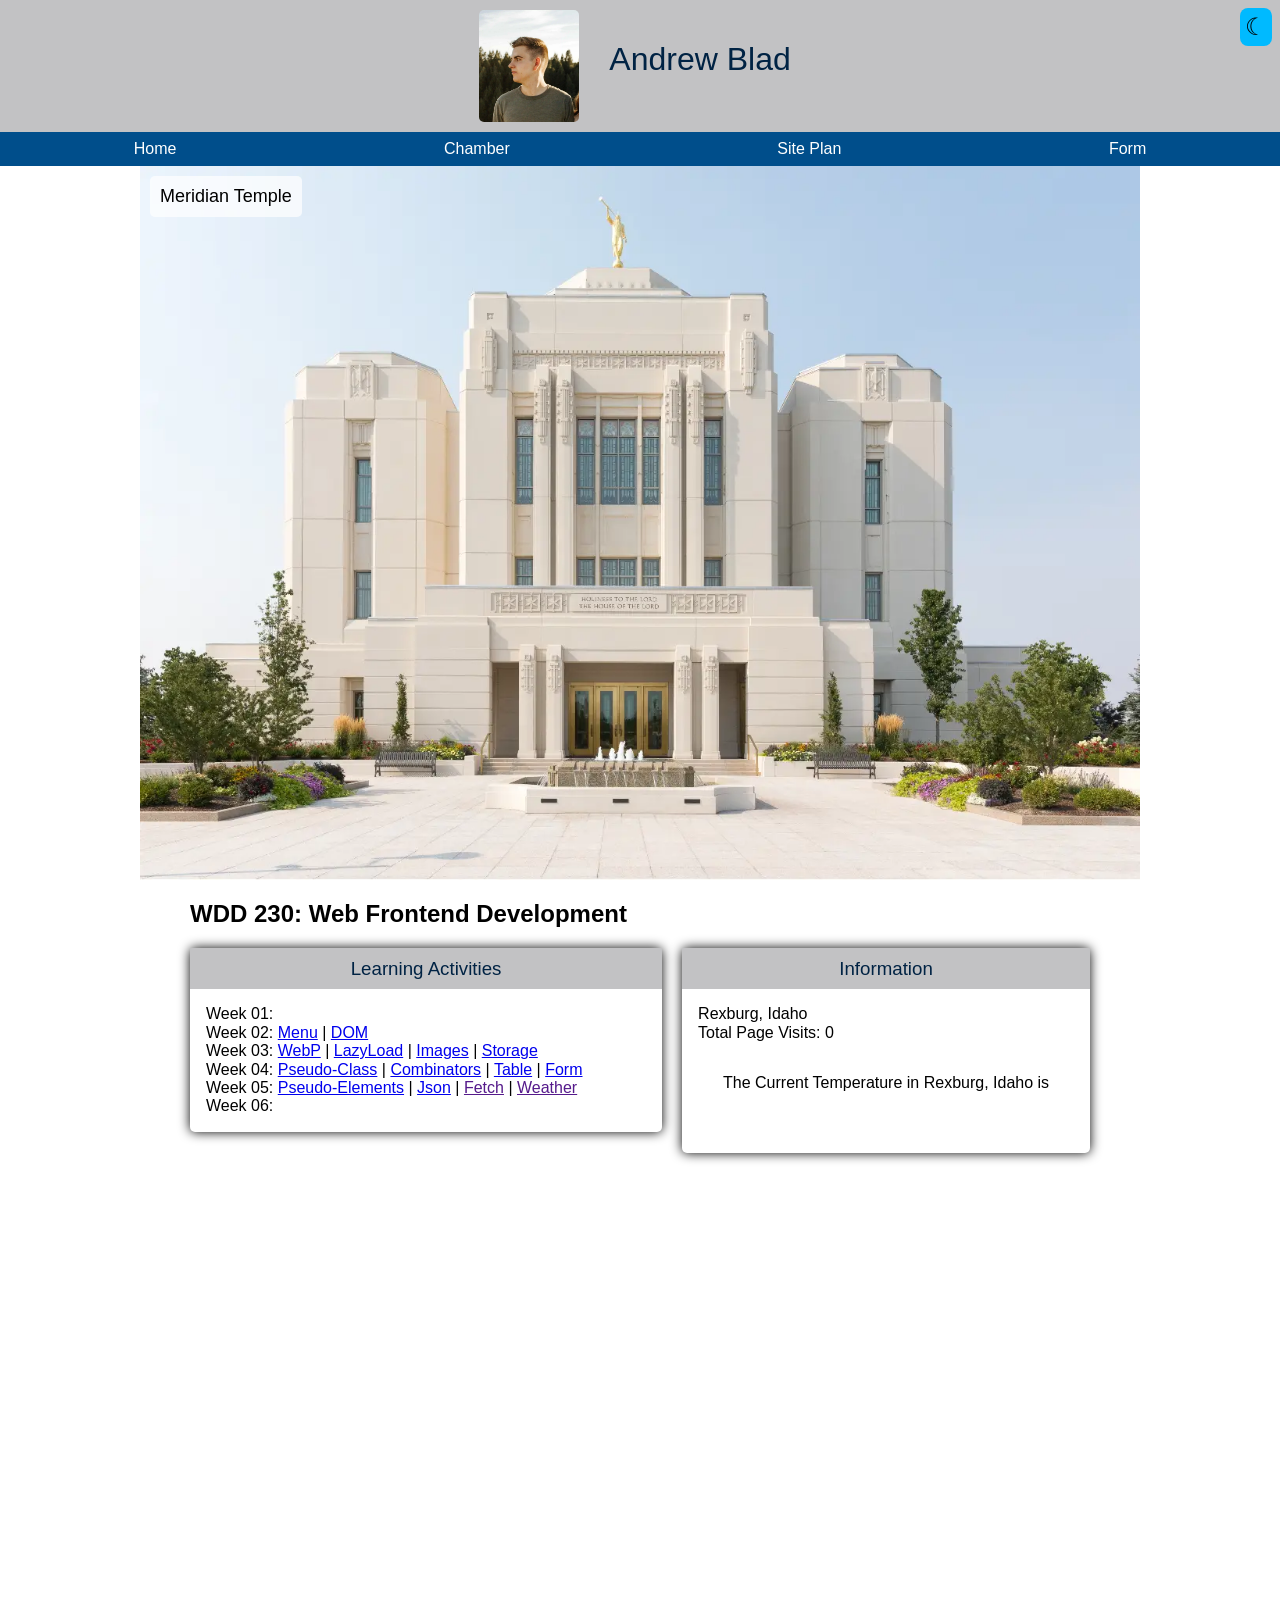
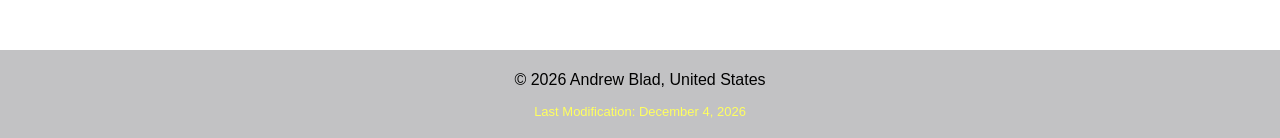
<file: index.html>
<!DOCTYPE html>
<html lang="en">
<head>
    <meta charset="UTF-8">
    <meta name="viewport" content="width=device-width, initial-scale=1.0">
    <meta
        name="description"
        content="WDD 230 - Web Frontend Development course assignment portal
        by Andrew Blad.">
    <meta property="og:title" content="Andrew Blad Course Home Page">
    <meta property="og:type" content="website">
    <meta property="og:image" content="https://upload.wikimedia.org/wikipedia/commons/5/5d/Boise%2C_Idaho_2021.jpg">
    <meta property="og:url" content="https://andrewdblad.github.io/wdd230/">
    <title>Andrew Blad - WDD 230 - Web Frontend Development</title>
    <link rel="stylesheet" href="styles/base.css">
    <link rel="stylesheet" href="styles/larger.css">
    <link rel="icon" href="images/favicon.ico">
    <link rel="stylesheet" href="styles/normalize.css">
</head>
<body>
    <header>
        <div id="mode">☾</div>
        <img src="images/Andrew.webp" alt="Picture of me"> 
        <h1>Andrew Blad</h1> 
    </header>
    <nav>
        <button id="menu"></button>
        <ul class="navigation">
            <li><a href="index.html">Home</a></li>
            <li><a href="chamber/index.html">Chamber</a></li>
            <li><a href="chamber-site-plan/chamber-site-plan.html">Site Plan</a></li>
            <li><a href="form.html">Form</a></li>
        </ul>
    </nav>
    <main>
        <picture>
            <source srcset="images/fav-temple-mobile.webp" media="(max-width: 500px)">
            <source srcset="images/fav-temple-desktop.webp" media="(min-width: 401px)">
            <img src="images/fav-temple.jpe" alt="Latter-day Temple" class="temple-image">
        </picture>
        <div class="overlay">Meridian Temple</div>
        <h2>WDD 230: Web Frontend Development</h2>
        <div class="grid-container">
            <div class="item1">
                <section class="card">
                    <h3>Learning Activities</h3>
                    <ul>
                        <li>Week 01: <a href=""></a></li>
                        <li>Week 02: <a href="https://codepen.io/Andrew-Blad/pen/eYbydPa">Menu</a> | <a href="week-02/bom.html">DOM</a></li>
                        <li>Week 03: <a href="week-03/landscape.webp">WebP</a> | <a href="week-03/lazyload.html">LazyLoad</a> | <a href="week-03/lazyload.html">Images</a> | <a href="week-03/lazyload.html">Storage</a></li>
                        <li>Week 04: <a href="https://codepen.io/Andrew-Blad/pen/xxmaLZO">Pseudo-Class</a> | <a href="week-04/images/Screenshot%202023-10-02%20at%206.05.20 PM.png">Combinators</a> | <a href="week-04/tablebuild.html">Table</a> | <a href="week-04/form/index.html">Form</a></li>
                        <li>Week 05: <a href="https://codepen.io/pen/">Pseudo-Elements</a> | <a href="week-05/new-ward-members.json">Json</a> | <a href="">Fetch</a> | <a href="">Weather</a></li>
                        <li>Week 06: <a href=""></a></li>
                    </ul>
                </section>
            </div>
            <div class="item2">
                <section class="card">
                <h3>Information</h3>
                <ul>
                    <li>Rexburg, Idaho</li>
                    <li>Total Page Visits: <span id="visit-counter">0</span></li>
                </ul>
                <div class="weather">
                    <p>The Current Temperature in Rexburg, Idaho is <span id="current-temp"></span></p>
                    <figure>
                        <img id="weather-icon">
                        <figcaption></figcaption>
                    </figure>
                </div>
            </section>
            </div>
        </div>
        <div class="map">
            <iframe src="https://www.google.com/maps/embed?pb=!1m18!1m12!1m3!1d46216.572746460726!2d-116.44165409964144!3d43.616206071548525!2m3!1f0!2f0!3f0!3m2!1i1024!2i768!4f13.1!3m3!1m2!1s0x54ae538b220ed685%3A0x536c60562646a434!2sMeridian%2C%20ID!5e0!3m2!1sen!2sus!4v1695856078463!5m2!1sen!2sus" style="border:0;" allowfullscreen="" loading="lazy" referrerpolicy="no-referrer-when-downgrade"></iframe>
        </div>
    </main>
    <footer>
        <div>
            <p>&copy; <span id="copyrightYear"></span> Andrew Blad, United States</p>
            <p class="lastModified">Last Modification: <span id="lastModified"></span></p>
        </div>
    </footer>
    <script src="scripts/darkMode.js"></script>
    <script src="scripts/getDates.js"></script>
    <script src="scripts/menuButton.js"></script>
    <script src="scripts/visitCount.js"></script>
    <script src="scripts/weather.js"></script>
</body>
</html>
</file>
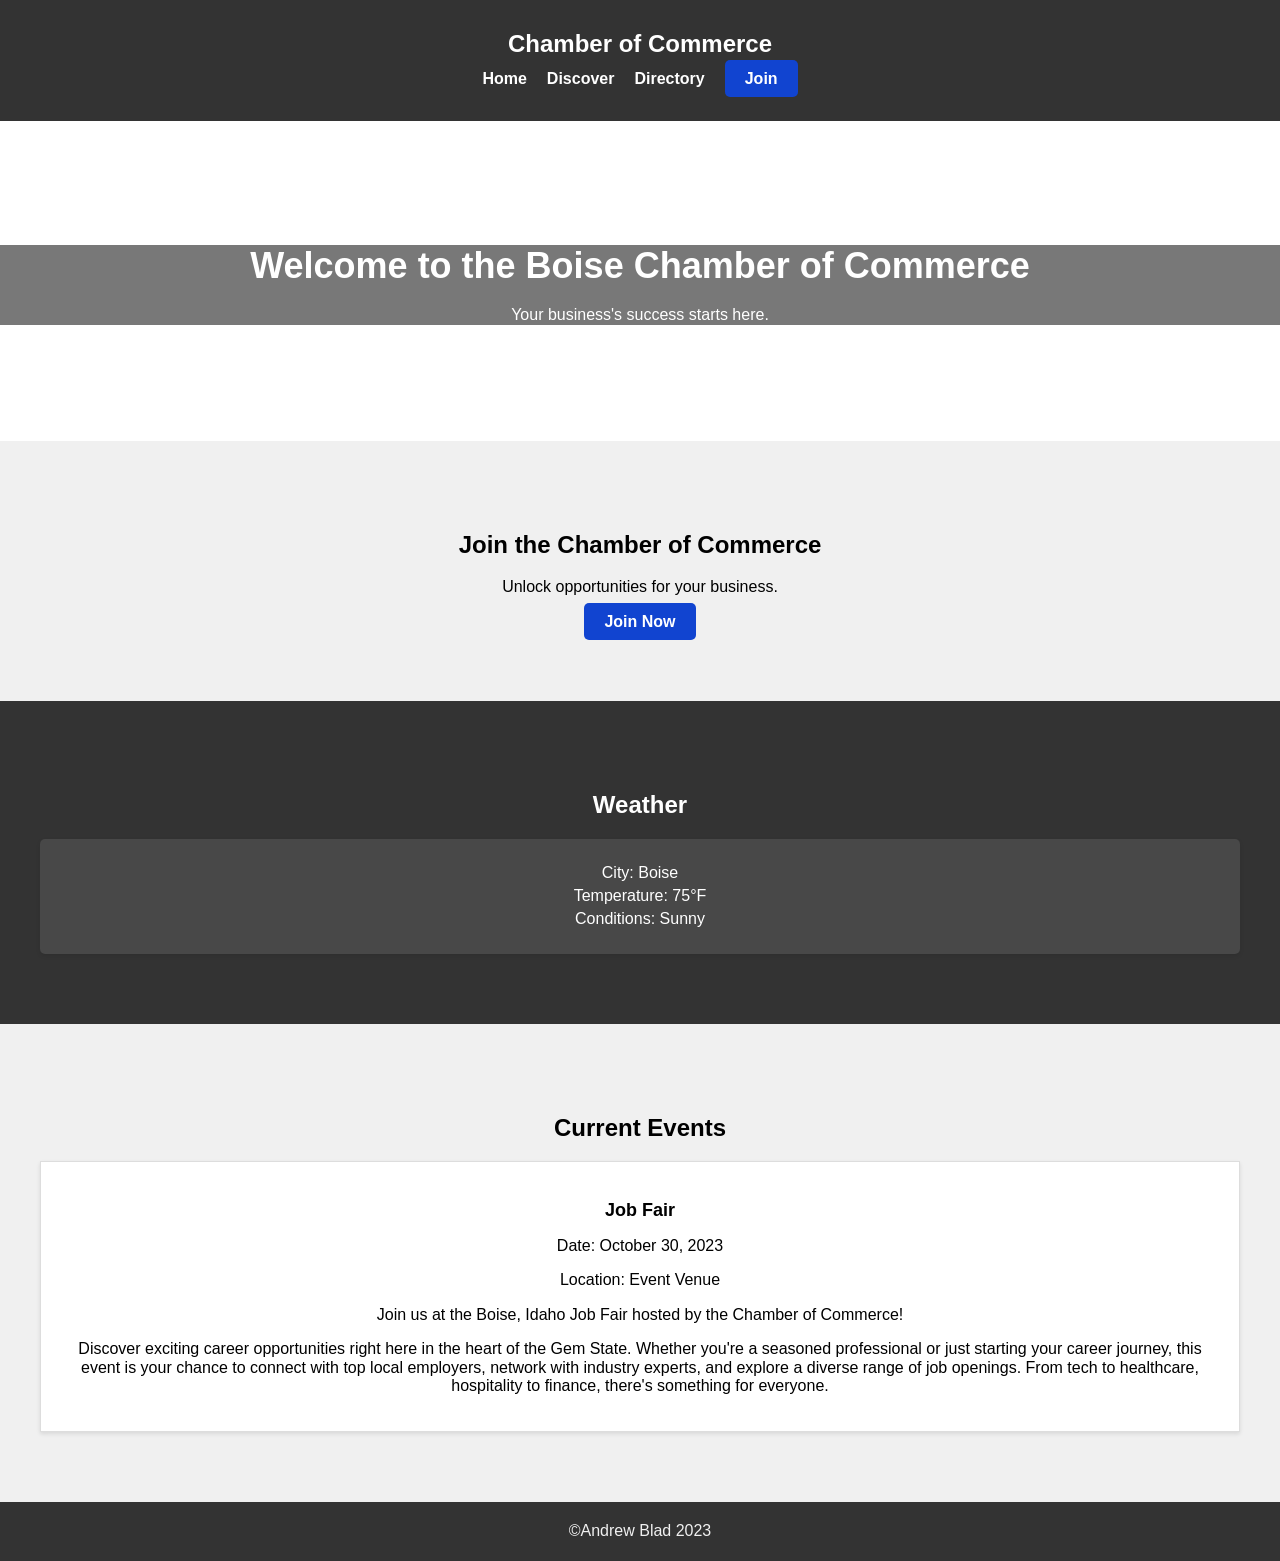
<file: chamber/index.html>
<!DOCTYPE html>
<html lang="en">
<head>
    <meta charset="UTF-8">
    <meta name="viewport" content="width=device-width, initial-scale=1.0">
    <link rel="stylesheet" href="styles/base.css">
    <link rel="stylesheet" href="styles/larger.css">
    <link rel="stylesheet" href="styles/events.css">
    <link rel="stylesheet" href="styles/weather.css">
    <link rel="stylesheet" href="styles/normalize.css">
    <link rel="icon" href="images/favicon.png">
    <title>Chamber of Commerce</title>
</head>
<body>
    <!-- Navigation Bar -->
    <nav class="navbar">
        <div class="container">
            <a class="logo">Chamber of Commerce</a>
            <ul class="nav-links">
                <li><a href="index.html">Home</a></li>
                <li><a href="discover.html">Discover</a></li>
                <li><a href="directory.html">Directory</a></li>
                <li><a href="join.html" class="join-button">Join</a></li>
            </ul>
            <div class="hamburger-menu">
                <div class="bar"></div>
                <div class="bar"></div>
                <div class="bar"></div>
            </div>
        </div>
    </nav>

    <!-- Hero Image -->
    <section class="hero">
        <div class="hero-container">
            <h1>Welcome to the Boise Chamber of Commerce</h1>
            <p>Your business's success starts here.</p>
        </div>
    </section>

    <!-- Call to Action -->
    <section class="cta">
        <div class="container">
            <h2>Join the Chamber of Commerce</h2>
            <p>Unlock opportunities for your business.</p>
            <a class="join-button-bottom" href="join.html">Join Now</a>
        </div>
    </section>

    <section class="weather">
        <div class="container">
            <h2>Weather</h2>
            <div class="weather-card">
                <p>City: Boise</p>
                <p>Temperature: 75°F</p>
                <p>Conditions: Sunny</p>
            </div>
        </div>
    </section>

    <section class="events">
        <div class="container">
            <h2>Current Events</h2>
            <div class="event">
                <h3>Job Fair</h3>
                <p>Date: October 30, 2023</p>
                <p>Location: Event Venue</p>
                <p>Join us at the Boise, Idaho Job Fair hosted by the Chamber of Commerce!</p>
                <p>Discover exciting career opportunities right here in the heart of the Gem State.
                Whether you're a seasoned professional or just starting your career journey, 
                this event is your chance to connect with top local employers, network with industry experts, 
                and explore a diverse range of job openings. From tech to healthcare, hospitality to finance, 
                there's something for everyone.</p>
            </div>
            <!-- You can add more events dynamically here -->
        </div>
    </section>


    </section>
        <footer>
            <p>&copy;Andrew Blad 2023</p>
        </footer>
    <script src="scripts/menu.js"></script>
</body>
</html>
</file>
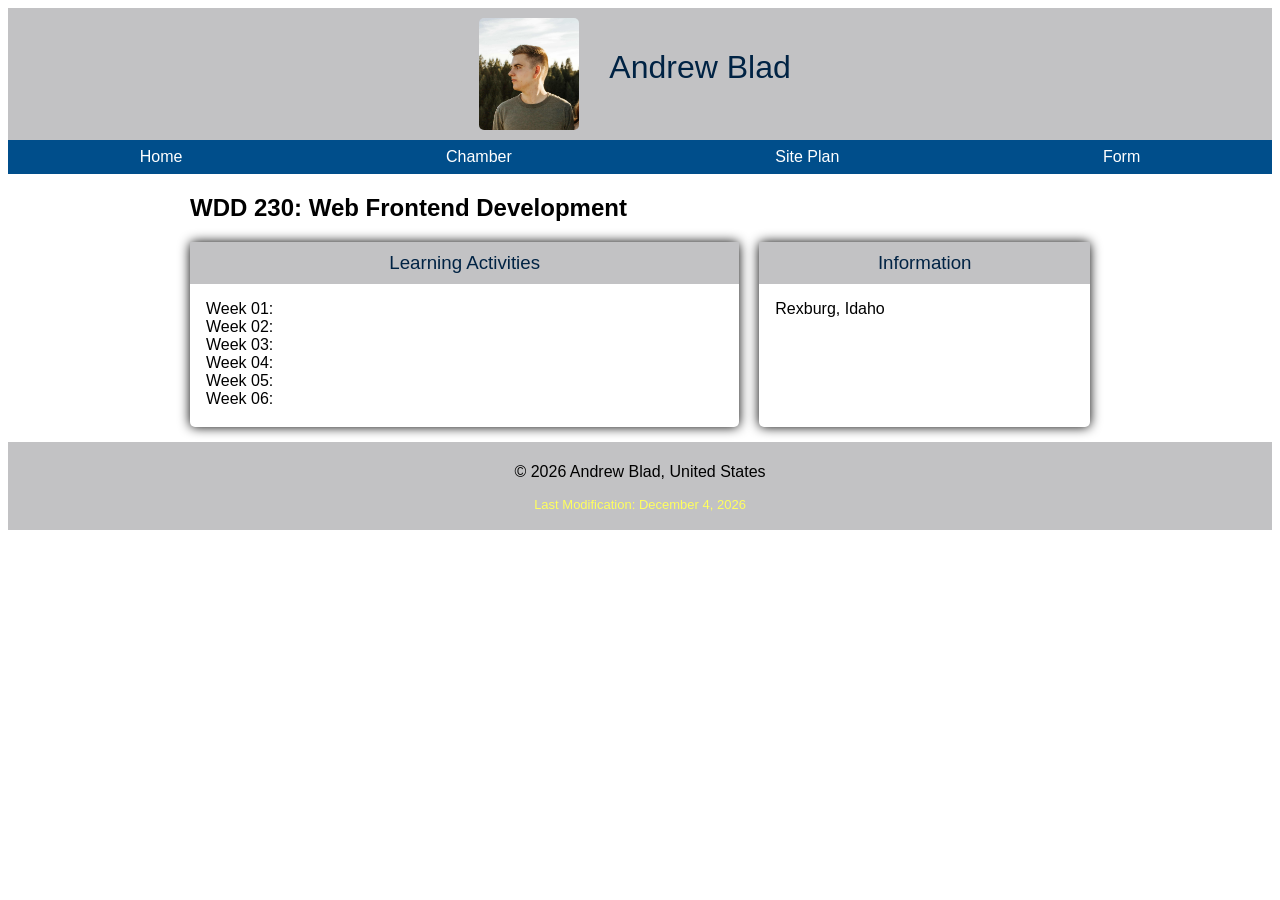
<file: home-page/index.html>
<!DOCTYPE html>
<html lang="en">
<head>
    <meta charset="UTF-8">
    <meta name="viewport" content="width=device-width, initial-scale=1.0">
    <meta
        name="description"
        content="WDD 230 - Web Frontend Development course assignment portal
        by Andrew Blad." />
    <title>Andrew Blad - WDD 230 - Web Frontend Development</title>
    <link rel="stylesheet" href="styles/base.css">
    <link rel="stylesheet" href="styles/larger.css">
    <link rel="icon" href="images/favicon.ico">
</head>
<body>
    <header>
        <img src="images/Andrew.JPG" alt="Picture of me"/> 
        <h1>Andrew Blad</h1> 
    </header>
    <nav>
        <ul>
            <li><a href="">Home</a></li>
            <li><a href="">Chamber</a></li>
            <li><a href="/chamber-of-commerce/chamber-site-plan.html">Site Plan</a></li>
            <li><a href="">Form</a></li>
        </ul>
    </nav>
    <main>
        <h2>WDD 230: Web Frontend Development</h2>
        <div class="grid-container">
            <div class="item1">
                <section class="card">
                    <h3>Learning Activities</h3>
                    <ul>
                        <li>Week 01:<a href=""></a></li>
                        <li>Week 02:<a href=""></a></li>
                        <li>Week 03:<a href=""></a></li>
                        <li>Week 04:<a href=""></a></li>
                        <li>Week 05:<a href=""></a></li>
                        <li>Week 06:<a href=""></a></li>
                    </ul>
                </section>
            </div>
            <div class="item 2">
                <section class="card">
                <h3>Information</h3>
                <ul>
                    <li>Rexburg, Idaho</li>
                </ul>
            </section>
            </div>
        </div>

    </main>
    <footer>
        <div>
            <p>&copy <span id="copyrightYear"></span> Andrew Blad, United States</p>
            <p class="lastModified">Last Modification: <span id="lastModified"></span></p>
        </div>
    </footer>

    <script src="scripts/getDates.js"></script>
</body>
</html>
</file>
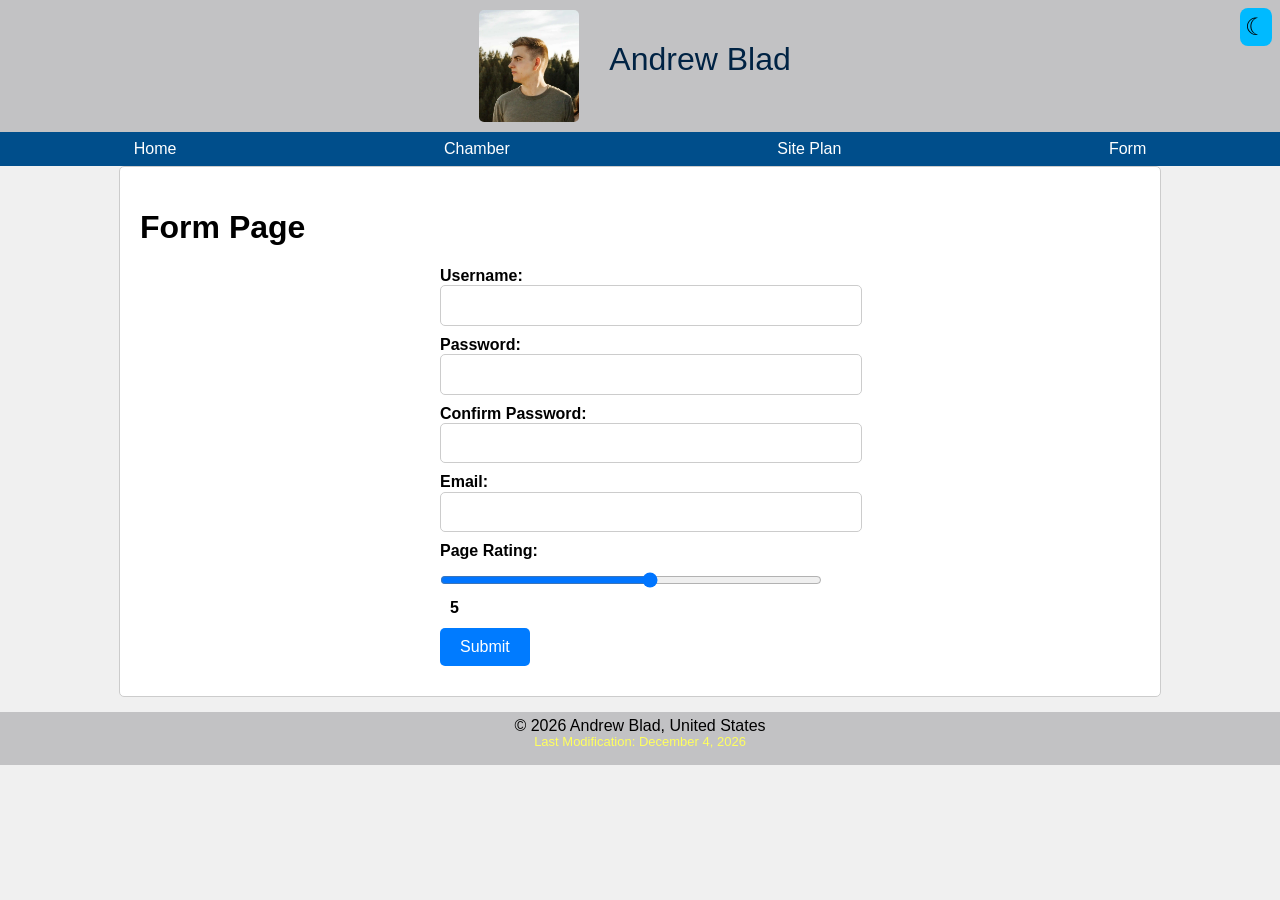
<file: form.html>
<!DOCTYPE html>
<html lang="en">
<head>
    <meta charset="UTF-8">
    <meta name="viewport" content="width=device-width, initial-scale=1.0">
    <meta
    name="description"
    content="WDD 230 - Web Frontend Development course assignment portal
    by Andrew Blad.">
    <meta name="author" content="Andrew Blad">
    <link rel="stylesheet" href="styles/form.css">
    <link rel="stylesheet" href="styles/base.css">
    <link rel="stylesheet" href="styles/larger.css">
    <link rel="icon" href="images/favicon.ico">
    <link rel="stylesheet" href="styles/normalize.css">
    <title>Form</title>
</head>
<body>
    <header>
        <div id="mode">☾</div>
        <img src="images/Andrew.webp" alt="Picture of me"> 
        <h1>Andrew Blad</h1> 
    </header>
    <nav>
        <button id="menu"></button>
        <ul class="navigation">
            <li><a href="index.html">Home</a></li>
            <li><a href="chamber/index.html">Chamber</a></li>
            <li><a href="chamber-site-plan/chamber-site-plan.html">Site Plan</a></li>
            <li><a href="">Form</a></li>
        </ul>
    </nav>
    <main>
        <h1>Form Page</h1>
        <form action="record.html" method="get">
            <div>
                <label for="username">Username:</label>
                <input type="text" id="username" name="username" required>
            </div>

            <div>
                <label for="password">Password:</label>
                <input type="password" id="password" name="password" required pattern="[A-Za-z0-9]{8,}" title="Password must be at least 8 characters and alpha-numeric">
            </div>

            <div>
                <label for="password_confirm">Confirm Password:</label>
                <input type="password" id="password_confirm" name="password_confirm" required>
            </div>

            <div>
                <label for="email">Email:</label>
                <input type="email" id="email" name="email" required pattern="[a-zA-Z0-9._%+-]+@byui\.edu$" title="Please enter a valid email address from byui.edu domain">
            </div>

            <div>
                <label for="rating">Page Rating:</label>
                <input type="range" id="rating" name="rating" min="1" max="10" step="1">
                <output for="rating" id="rating_output">5</output>
            </div>

            <div>
                <button type="submit">Submit</button>
            </div>
        </form>
    </main>

    <footer>
        <div>
            <p>&copy; <span id="copyrightYear"></span> Andrew Blad, United States</p>
            <p class="lastModified">Last Modification: <span id="lastModified"></span></p>
        </div>
    </footer>
    <script src="scripts/getDates.js"></script>
    <script src="scripts/pageRating.js"></script>
    <script src="scripts/menuButton.js"></script>
</body>
</html>
</file>
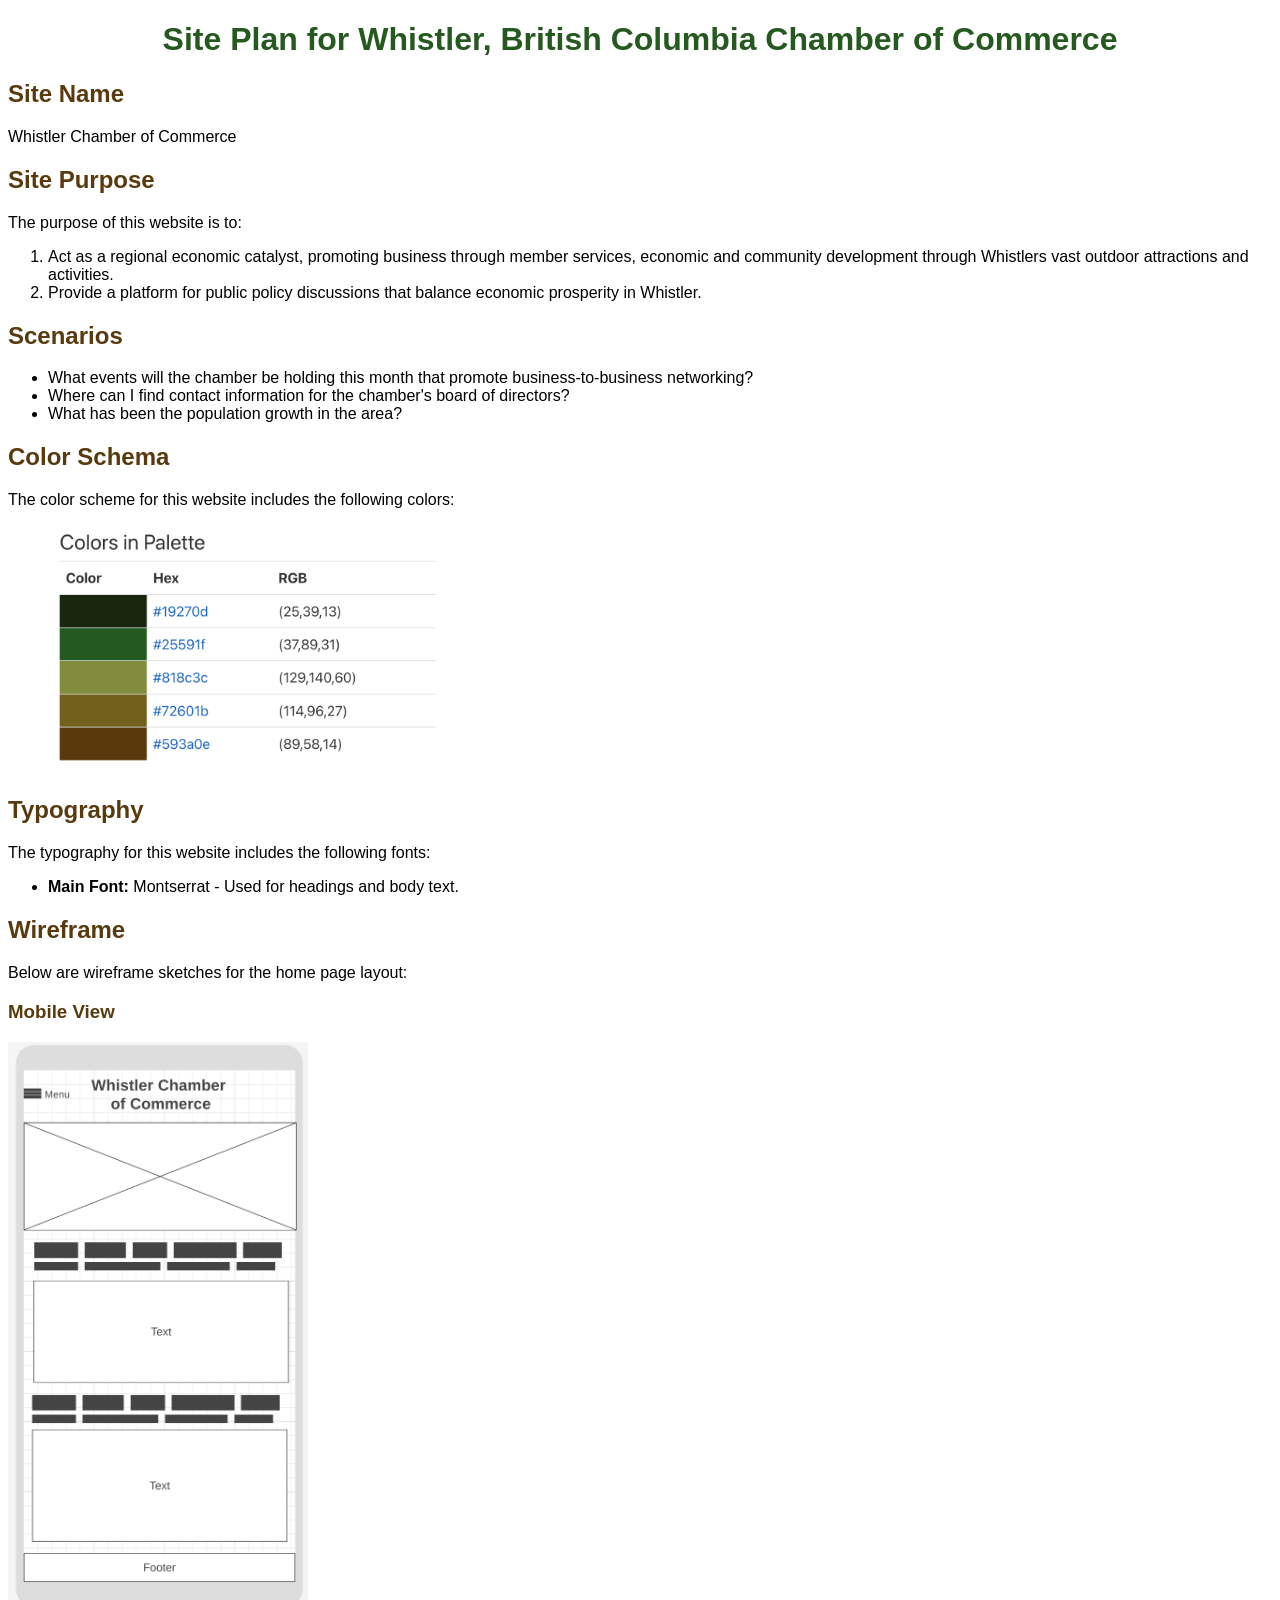
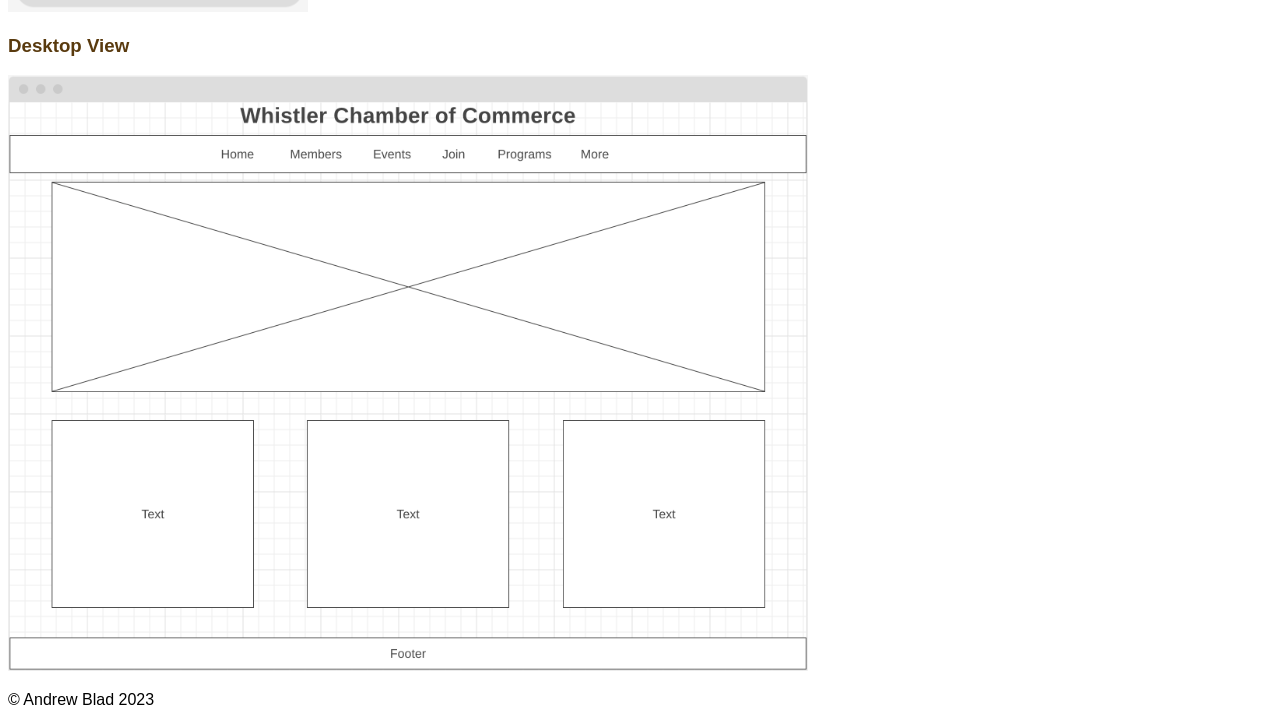
<file: Chamber of Commerce/chamber-site-plan.html>
<!DOCTYPE html>
<html lang="en">
<head>
    <meta charset="UTF-8">
    <meta name="viewport" content="width=device-width, initial-scale=1.0">
    <title>Whistler Chamber of Commerce</title>
    <link rel="stylesheet" href="styles/base.css">
</head>
<body>
    <header>
        <h1>Site Plan for Whistler, British Columbia Chamber of Commerce</h1>
    </header>

    <section>
        <h2>Site Name</h2>
        <p>Whistler Chamber of Commerce</p>
    </section>

    <section>
        <h2>Site Purpose</h2>
        <p>The purpose of this website is to:</p>
        <ol>
            <li>Act as a regional economic catalyst, promoting business through member services, economic and community development through Whistlers vast outdoor attractions and activities.</li>
            <li>Provide a platform for public policy discussions that balance economic prosperity in Whistler.</li>
        </ol>
    </section>

    <section>
        <h2>Scenarios</h2>
        <ul>
            <li>What events will the chamber be holding this month that promote business-to-business networking?</li>
            <li>Where can I find contact information for the chamber's board of directors?</li>
            <li>What has been the population growth in the area?</li>
        </ul>
    </section>

    <section>
        <h2>Color Schema</h2>
        <p>The color scheme for this website includes the following colors:</p>
        <ul>
            <img class="color-palette" src="images/colors.png" alt="Color Palette">
        </ul>
    </section>

    <section>
        <h2>Typography</h2>
        <p>The typography for this website includes the following fonts:</p>
        <ul>
            <li><strong>Main Font:</strong> Montserrat - Used for headings and body text.</li>
        </ul>
    </section>

    <section>
        <h2>Wireframe</h2>
        <p>Below are wireframe sketches for the home page layout:</p>
        <h3>Mobile View</h3>
        <img class="mobile-wireframe" src="images/mobile-wireframe.png" alt="Mobile Wireframe">

        <h3>Desktop View</h3>
        <img class="desktop-wireframe" src="images/desktop-wireframe.png" alt="Desktop Wireframe">
    </section>
    
    <footer>
        <p>&copy; Andrew Blad 2023</p>
    </footer>
</body>
</html>
</file>
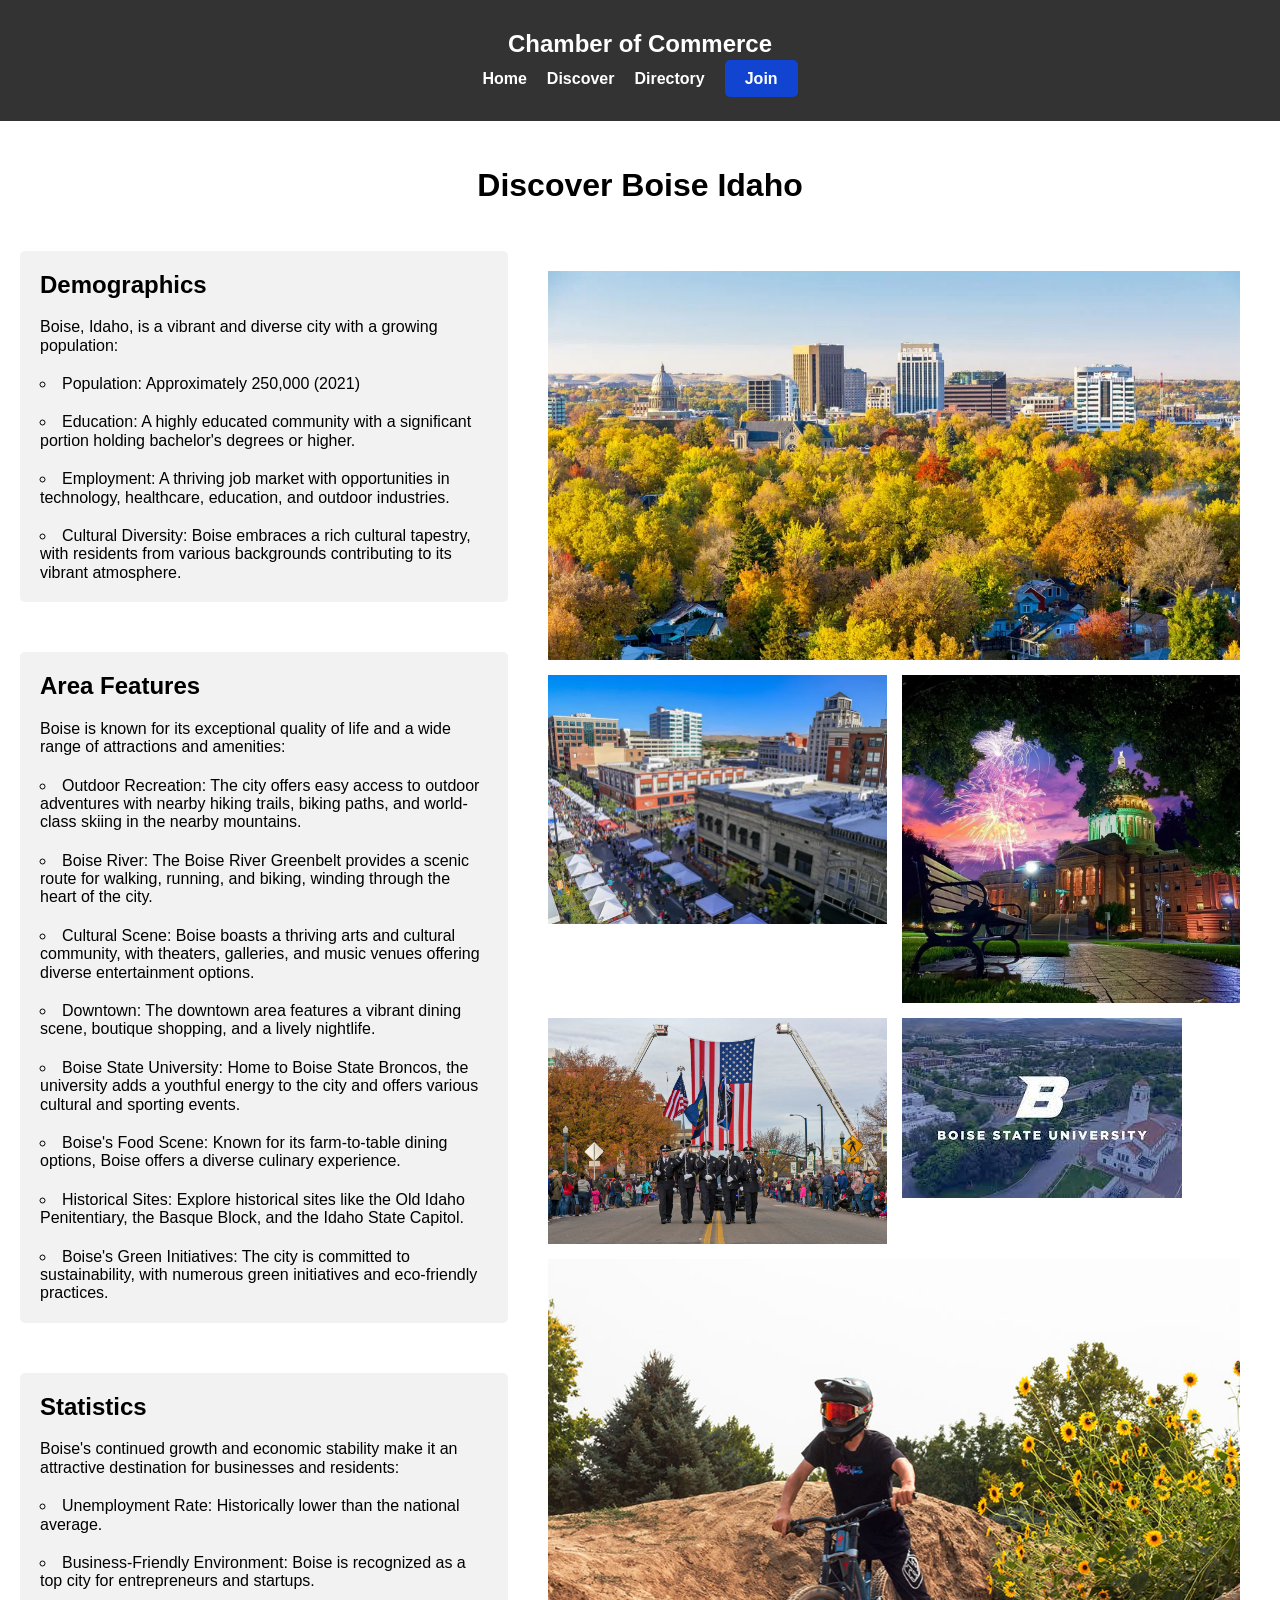
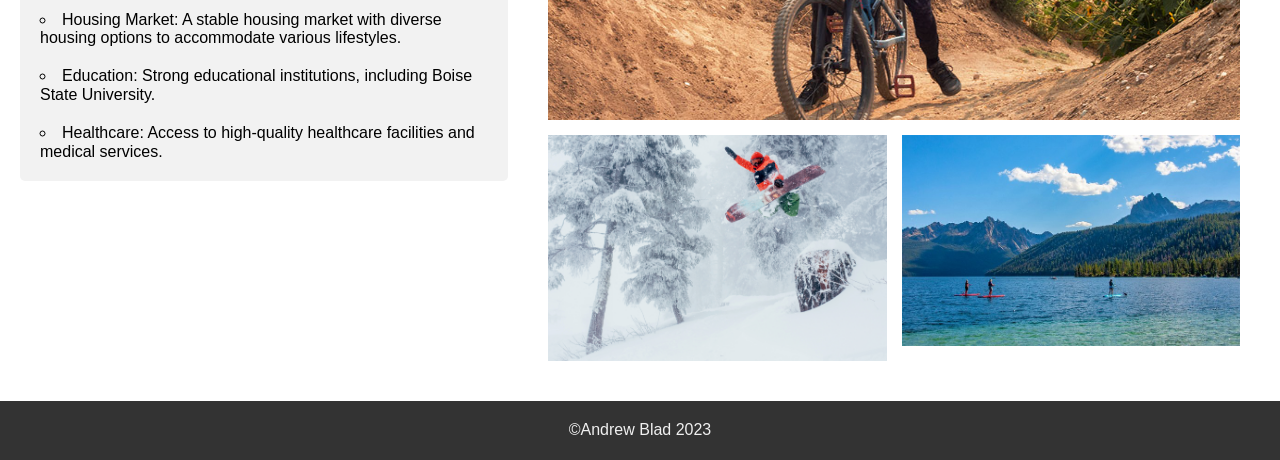
<file: chamber/discover.html>
<!DOCTYPE html>
<html lang="en">
<head>
    <meta charset="UTF-8">
    <meta name="viewport" content="width=device-width, initial-scale=1.0">
    <link rel="stylesheet" href="styles/base.css">
    <link rel="stylesheet" href="styles/larger.css">
    <link rel="stylesheet" href="styles/discover.css">
    <link rel="stylesheet" href="styles/normalize.css">
    <link rel="icon" href="images/favicon.png">
    <title>Chamber of Commerce</title>
</head>
<body>
    <!-- Navigation Bar -->
    <nav class="navbar">
        <div class="container">
            <a class="logo">Chamber of Commerce</a>
            <ul class="nav-links">
                <li><a href="index.html">Home</a></li>
                <li><a href="discover.html">Discover</a></li>
                <li><a href="directory.html">Directory</a></li>
                <li><a href="join.html" class="join-button">Join</a></li>
            </ul>
            <div class="hamburger-menu">
                <div class="bar"></div>
                <div class="bar"></div>
                <div class="bar"></div>
            </div>
        </div>
    </nav>
    <h1 class="discover-header">Discover Boise Idaho</h1>
    <div class="grid-container">
        <aside class="sidebar">
            <div class="sidebar-content">
                <h2>Demographics</h2>
                <p>Boise, Idaho, is a vibrant and diverse city with a growing population:</p>
                <li>Population: Approximately 250,000 (2021)</li>
                <li>Education: A highly educated community with a significant portion holding bachelor's degrees or higher.</li>
                <li>Employment: A thriving job market with opportunities in technology, healthcare, education, and outdoor industries.</li>
                <li>Cultural Diversity: Boise embraces a rich cultural tapestry, with residents from various backgrounds contributing to its vibrant atmosphere.</li>
            </div>
            <div class="sidebar-content">
                <h2>Area Features</h2>
                <p>Boise is known for its exceptional quality of life and a wide range of attractions and amenities:</p>
                <li>Outdoor Recreation: The city offers easy access to outdoor adventures with nearby hiking trails, biking paths, and world-class skiing in the nearby mountains.</li>
                <li>Boise River: The Boise River Greenbelt provides a scenic route for walking, running, and biking, winding through the heart of the city.</li>
                <li>Cultural Scene: Boise boasts a thriving arts and cultural community, with theaters, galleries, and music venues offering diverse entertainment options.</li>
                <li>Downtown: The downtown area features a vibrant dining scene, boutique shopping, and a lively nightlife.</li>
                <li>Boise State University: Home to Boise State Broncos, the university adds a youthful energy to the city and offers various cultural and sporting events.</li>
                <li>Boise's Food Scene: Known for its farm-to-table dining options, Boise offers a diverse culinary experience.</li>
                <li>Historical Sites: Explore historical sites like the Old Idaho Penitentiary, the Basque Block, and the Idaho State Capitol.</li>
                <li>Boise's Green Initiatives: The city is committed to sustainability, with numerous green initiatives and eco-friendly practices.</li>
            </div>
            <div class="sidebar-content">
                <h2>Statistics</h2>
                <p>Boise's continued growth and economic stability make it an attractive destination for businesses and residents:</p>
                <li>Unemployment Rate: Historically lower than the national average.</li>
                <li>Business-Friendly Environment: Boise is recognized as a top city for entrepreneurs and startups.</li>
                <li>Housing Market: A stable housing market with diverse housing options to accommodate various lifestyles.</li>
                <li>Education: Strong educational institutions, including Boise State University.</li>
                <li>Healthcare: Access to high-quality healthcare facilities and medical services.</li>
            </div>
        </aside>
        <main class="main-content">
            <div class="image-gallery">
                <!-- Lazy loaded images go here -->
                <!-- Example:
                <img src="image.jpg" alt="Local Image" data-src="image.jpg" class="lazy-load">
                -->
                <img src="images/discover-photos-of-interest/boise7.webp" alt="Image 1" loading="lazy" class="image7">
                <img src="images/discover-photos-of-interest/boise1.webp" alt="Image 1" loading="lazy" class="image1">
                <img src="images/discover-photos-of-interest/boise2.webp" alt="Image 1" loading="lazy" class="image2">
                <img src="images/discover-photos-of-interest/boise3.webp" alt="Image 1" loading="lazy" class="image3">
                <img src="images/discover-photos-of-interest/boise4.webp" alt="Image 1" loading="lazy" class="image4">
                <img src="images/discover-photos-of-interest/boise5.webp" alt="Image 1" loading="lazy" class="image5">
                <img src="images/discover-photos-of-interest/boise6.webp" alt="Image 1" loading="lazy" class="image6">
                <img src="images/discover-photos-of-interest/boise8.webp" alt="Image 1" loading="lazy" class="image8">
            </div>
        </main>
    </div>
    <footer>
        <p>&copy;Andrew Blad 2023</p>
    </footer>
    <script src="scripts/menu.js"></script>
</body>
</html>
</file>
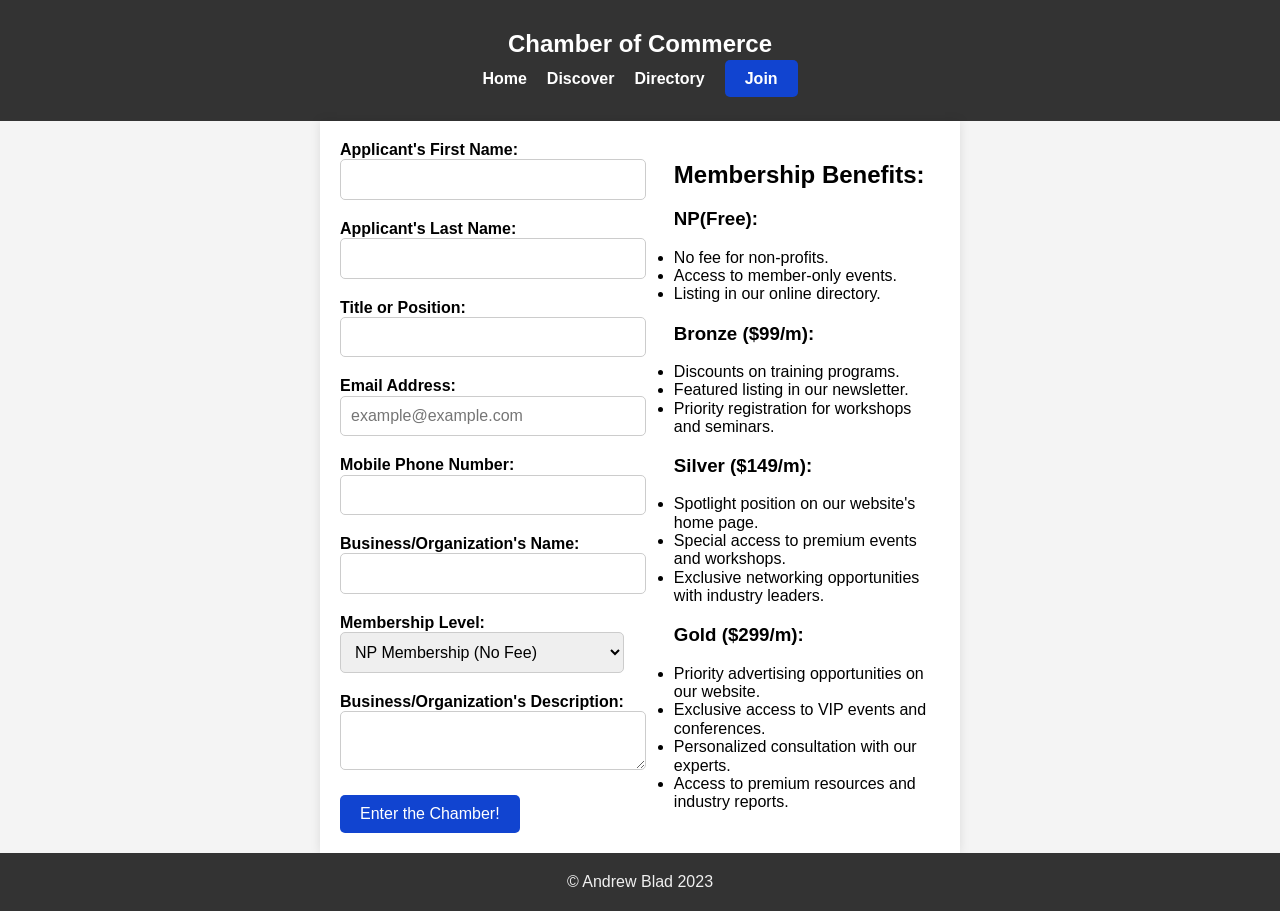
<file: chamber/join.html>
<!DOCTYPE html>
<html lang="en">
<head>
    <meta name="description" content="Chamber join page.">
    <meta name="author" content="Andrew Blad">
    <meta charset="UTF-8">
    <meta name="viewport" content="width=device-width, initial-scale=1.0">
    <link rel="stylesheet" href="styles/base.css">
    <link rel="stylesheet" href="styles/larger.css">
    <link rel="stylesheet" href="styles/form.css">
    <link rel="stylesheet" href="styles/normalize.css">
    <link rel="icon" href="images/favicon.png">
    <title>Chamber of Commerce</title>
</head>
<body>
    <!-- Navigation Bar -->
    <nav class="navbar">
        <div class="container">
            <a class="logo">Chamber of Commerce</a>
            <ul class="nav-links">
                <li><a href="index.html">Home</a></li>
                <li><a href="discover.html">Discover</a></li>
                <li><a href="directory.html">Directory</a></li>
                <li><a href="join.html" class="join-button">Join</a></li>
            </ul>
            <div class="hamburger-menu">
                <div class="bar"></div>
                <div class="bar"></div>
                <div class="bar"></div>
            </div>
        </div>
    </nav>

    <div class="form-container">
        <form action="thank-you.html" method="get" id="membershipForm">
            <div class="form-group">
                <label for="first_name">Applicant's First Name:</label>
                <input type="text" id="first_name" name="first_name" required>
            </div>
            <div class="form-group">
                <label for="last_name">Applicant's Last Name:</label>
                <input type="text" id="last_name" name="last_name" required>
            </div>
            <div class="form-group">
                <label for="title">Title or Position:</label>
                <input type="text" id="title" name="title" pattern="[A-Za-z\s\-]{7,}" title="Only alphabets, spaces, and hyphens are allowed with a minimum of seven characters">
            </div>
            <div class="form-group">
                <label for="email">Email Address:</label>
                <input type="email" id="email" name="email" required placeholder="example@example.com">
            </div>
            <div class="form-group">
                <label for="phone">Mobile Phone Number:</label>
                <input type="tel" id="phone" name="phone" required>
            </div>
            <div class="form-group">
                <label for="org_name">Business/Organization's Name:</label>
                <input type="text" id="org_name" name="org_name" required>
            </div>
            <div class="form-group">
                <label for="membership_level">Membership Level:</label>
                <select id="membership_level" name="membership_level">
                    <option value="NP Membership">NP Membership (No Fee)</option>
                    <option value="Bronze Membership">Bronze Membership</option>
                    <option value="Silver Membership">Silver Membership</option>
                    <option value="Gold Membership">Gold Membership</option>
                </select>
            </div>
            <div class="form-group">
                <label for="description">Business/Organization's Description:</label>
                <textarea id="description" name="description"></textarea>
            </div>
            <input type="hidden" id="timestamp" name="timestamp" value="">
            <button type="submit">Enter the Chamber!</button>
        </form>
        <div class="benefits">
            <h2>Membership Benefits:</h2>
            <h3>NP(Free):</h3>
            <ul>
                <li>No fee for non-profits.</li>
                <li>Access to member-only events.</li>
                <li>Listing in our online directory.</li>
            </ul>
            <h3>Bronze ($99/m):</h3>
            <ul>
                <li>Discounts on training programs.</li>
                <li>Featured listing in our newsletter.</li>
                <li>Priority registration for workshops and seminars.</li>
            </ul>
            <h3>Silver ($149/m):</h3>
            <ul>
                <li>Spotlight position on our website's home page.</li>
                <li>Special access to premium events and workshops.</li>
                <li>Exclusive networking opportunities with industry leaders.</li>
            </ul>
            <h3>Gold ($299/m):</h3>
            <ul>
                <li>Priority advertising opportunities on our website.</li>
                <li>Exclusive access to VIP events and conferences.</li>
                <li>Personalized consultation with our experts.</li>
                <li>Access to premium resources and industry reports.</li>
            </ul>
        </div>
    </div>

    <footer>
        <p>&copy; Andrew Blad 2023</p>
    </footer>
    <script src="scripts/menu.js"></script>
</body>
</html>
</file>
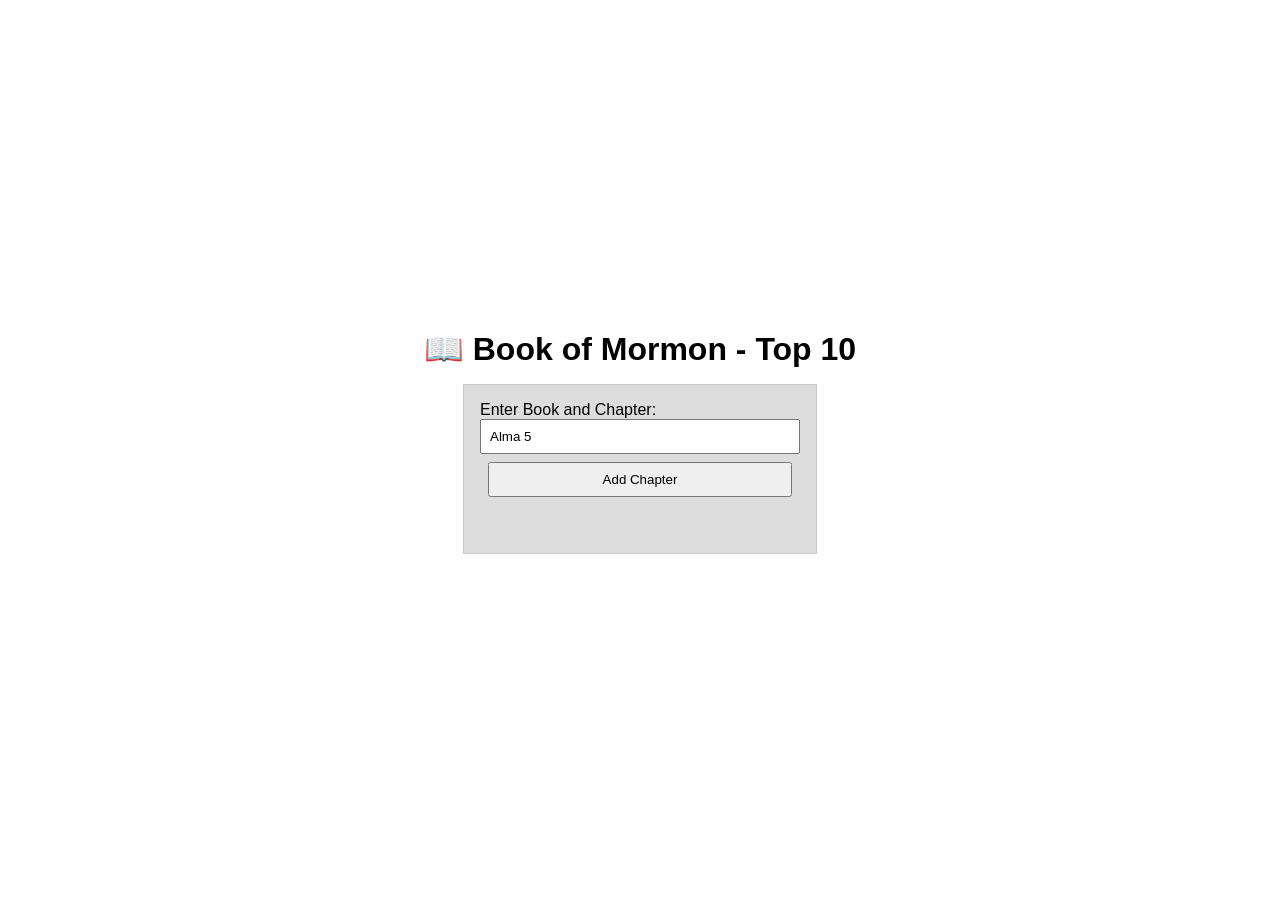
<file: week-02/bom.html>
<!DOCTYPE html>
<html lang="en">
<head>
    <meta charset="UTF-8">
    <meta name="viewport" content="width=device-width, initial-scale=1.0">
    <title>Document</title>
    <link rel="stylesheet" href="styles/bom.css">
</head>
<body>
    <h1>📖 Book of Mormon - Top 10</h1>
<main>
	<label for="favchap">Enter Book and Chapter: </label>
	<input type="text" id="favchap" placeholder="Alma 5" value="Alma 5">
	<button type="submit">Add Chapter</button>
	<ul id="list"></ul>
</main>
<script src="scripts/bom.js"></script>
</body>
</html>
</file>
<file: styles/base.css>
/* Color Pallete */
:root {
    --color1: #c2c2c4;
    --color2: #002344;
    --color3: #004e8b;
    --color4: #0081dd;
    --color5: #00baff;
    --color: #3e3e3e;
}

header {
    background-color: var(--color1);
    text-align: center;
    display: flex;
    justify-content: center;
    
}
header img {
    padding: 10px;
    width: 100px;
    height: 112px;
    border-radius: 15px;
}
header h1 {
    padding: 20px;
    color: var(--color2);
    font-weight: 350;
}
#mode {
    position: absolute;
    top: .5rem;
	right: .5rem;
	font-size: 1.5rem;
	cursor: pointer;
    background-color: var(--color5);
    border: none;
    border-radius: 8px;
    padding: 5px;
}

main {
    position: relative;
    max-width: 960px;
    margin: 0 auto;
    overflow: hidden;
}

.temple-image {
    width: 100%;
    height: auto;
    display: block;
}

.overlay {
    position: absolute;
    top: 10px;
    left: 10px;
    background-color: rgba(255, 255, 255, 0.7);
    padding: 10px;
    border-radius: 5px;
    font-size: 18px;
    white-space: nowrap;
}

body {
    font-family: 'Open Sans', sans-serif;
}
#menu::before {
	content: "☰";
}
#menu.open::before {
    content: "X";
    font-size: 1.2rem;
    padding: 4px;
}
#menu {
	font-size: 1.5rem;
	border: none;
    border-radius: 10px;
	padding: 3px 7px 6px;
	background-color: var(--color5);
	color: var(--color2);
}
.navigation li{
    display: none;
}
nav {
    background-color: var(--color3);
    margin: 0 auto;

}
nav ul {
    list-style-type: none;
    margin: 0 auto;
    padding: 0;
}
nav a {
    display: block;
    color: #fff;
    text-align: center;
    padding: .5rem;
    text-decoration: none;
}
nav a:hover {
    background-color: var(--color5);
    color: var(--color2);
}
.open li {
    display: block;
    width: 100%;
}
.open li a {
    display: block;
}
main {
    margin: auto;
    max-width: 1000px;
}
main h2 {
    text-align: center;
}
.grid-container {
    display: grid;
    grid-template-columns: auto;
    gap: 20px;
    padding-left:10px;
    padding-right: 10px;
  }
.card {
    border-radius: 5px;
    box-shadow: 0px 0px 12px black;
}
.card h3 {
    margin: 0;
    padding: 10px;
    background-color: var(--color1);
    text-align: center;
    color: #002344;
    font-weight: 450;

}
.card ul {
    margin: 0;
    list-style-type: none;
    padding: 1rem;
    border-radius: 5px;
}
.weather {
    text-align: center;
    padding-bottom: 10px;
    padding-left: 25px;
    padding-right: 25px;
}
.map {
    padding-top: 2rem;
    display: flex;
    justify-content: center;
}
.map iframe {
    width:1000px; 
    height: 450px;
}
footer {
    margin-top: 15px;
    background-color: var(--color1);
    text-align: center;
    padding: 5px;
}
footer div {
    padding-left: 30px;
    padding-right: 30px;
}
.lastModified {
    color: rgb(255, 255, 94);
    font-size: 13px;
}
</file>
<file: styles/larger.css>
@media (min-width: 640px) {
    nav ul {
        display: flex;
        justify-content: space-around;
    }
    main h2 {
        text-align: left;
        padding-left: 50px;
    }
    .grid-container {
        display: grid;
        grid-template-columns: auto auto auto;
        gap: 20px;
        padding-left:50px;
        padding-right: 50px;
      }
    .item1 {
        grid-column-start: 1;
        grid-column-end: 3;
    }
    .item2 {
        grid-column-start: 3;
        grid-column-end: 4;
    }
    #menu {
		display: none;
    }
    .navigation li{
        display: block;
    }

}
</file>
<file: chamber/styles/base.css>
/* Reset some default styles */
body {
    font-family: Arial, sans-serif;
}
body, ul, li {
    margin: 0;
    padding: 0;
}

/* Global Styles */
.container {
    max-width: 1200px;
    margin: 0 auto;
    padding-top: 20px;
    margin-bottom: 20px;
    text-align: center;
}

/* Navigation Bar Styles */
.navbar {
    background-color: #333;
    color: #fff;
    display: flex;
    /* justify-content: space-between; */
    /* align-items: center; */
    padding: 10px;
}

.logo {
    text-decoration: none;
    color: #fff;
    font-size: 24px;
    font-weight: bold;
    text-align: center;
}

.nav-links {
    padding-top: 10px;
    text-align: center;
    list-style: none;
    display: none; /* Hide navigation links by default for small screens */
}

.nav-links.active {
    display: block; /* Display navigation links when active (hamburger menu) */
}

.nav-links li:last-child {
    margin-right: 0;
}
.nav-links li {
    padding-top: 2.5px;
    padding-bottom: 2.5px;
}
.nav-links li:hover {
    background-color: #1144d0;
}

.nav-links a {
    text-decoration: none;
    color: #fff;
    font-weight: bold;
}


.learn-button, .join-button-bottom {
    background-color: #1144d0;
    color: #fff;
    padding: 10px 20px;
    border-radius: 5px;
    text-decoration: none;
    font-weight: bold;
}

/* Hamburger Menu Styles (for mobile) */
.hamburger-menu {
    position: absolute;
    left: 1rem;
    top: 2rem;
    flex-direction: column;
    cursor: pointer;
    
}

.bar {
    background-color: #fff;
    width: 30px;
    height: 3px;
    margin: 3px 0;
}

/* Hero Section Styles */
.hero {
    background-image: url("https://visitboise.com/wp-content/uploads/2022/04/Aerial-Boise-river-area4-scaled.jpg");
    background-size: cover;
    color: #fff;
    text-align: center;
    padding: 100px 0;
}
.hero-container {
    background-color: rgb(75, 75, 75, .75);
}

.hero h1 {
    font-size: 36px;
    margin-bottom: 20px;
}

/* Call to Action Styles */
.cta {
    background-color: #f0f0f0;
    text-align: center;
    padding: 50px 0;
}

.cta h2 {
    font-size: 24px;
    margin-bottom: 20px;
}
footer p{
    margin: 0 auto;
    color: #f0f0f0;
    background-color: #333;
    padding: 20px;
    text-align: center;
}
</file>
<file: chamber/styles/larger.css>
/* Larger Screens (Desktop) */
@media (min-width: 750px) {
    /* Display the navigation links */
    .nav-links {
        display: flex;
    }

    /* Hide the hamburger menu */
    .hamburger-menu {
        display: none;
    }
    .join-button, .learn-button, .join-button-bottom {
        background-color: #1144d0;
        color: #fff;
        padding: 10px 20px;
        border-radius: 5px;
        text-decoration: none;
        font-weight: bold;
    }
    .nav-links li {
        margin-right: 20px;
    }
}
</file>
<file: chamber/styles/events.css>
/* Events Section Styles */
.events {
    background-color: #f0f0f0;
    padding: 50px 0;
    text-align: center;
}

.events h2 {
    font-size: 24px;
    margin-bottom: 20px;
}

.event {
    border: 1px solid #ddd;
    padding: 20px;
    margin-bottom: 20px;
    background-color: #fff;
    box-shadow: 0 2px 4px rgba(0, 0, 0, 0.1);
}

.event h3 {
    font-size: 18px;
    margin-bottom: 10px;
}
</file>
<file: chamber/styles/weather.css>
/* Weather Section Styles */
.weather {
    background-color: #333;
    color: #fff;
    padding: 50px 0;
    text-align: center;
}

.weather h2 {
    font-size: 24px;
    margin-bottom: 20px;
}

.weather-card {
    background-color: rgba(255, 255, 255, 0.1);
    border-radius: 5px;
    padding: 20px;
    box-shadow: 0 2px 4px rgba(0, 0, 0, 0.1);
}

/* Style weather card content */
.weather-card p {
    font-size: 16px;
    margin: 5px 0;
}
</file>
<file: home-page/styles/base.css>
/* Color Pallete */
:root {
    --color1: #c2c2c4;
    --color2: #002344;
    --color3: #004e8b;
    --color4: #0081dd;
    --color5: #00baff;
}
header {
    background-color: var(--color1);
    text-align: center;
    display: flex;
    justify-content: center;
    
}
header img {
    padding: 10px;
    width: 100px;
    height: 112px;
    border-radius: 15px;
}
header h1 {
    padding: 20px;
    color: var(--color2);
    font-weight: 350;
}
body {
    font-family: 'Open Sans', sans-serif;
}
nav {
    background-color: var(--color3);
    margin: 0 auto;

}
nav ul {
    list-style-type: none;
    margin: 0 auto;
    padding: 0;
}
nav a {
    display: block;
    color: #fff;
    text-align: center;
    padding: .5rem;
    text-decoration: none;
}
nav a:hover {
    background-color: var(--color5);
    color: var(--color2);
}
main {
    margin: auto;
    max-width: 1000px;
}
main h2 {
    text-align: center;
}
.grid-container {
    display: grid;
    grid-template-columns: auto;
    gap: 20px;
    padding-left:10px;
    padding-right: 10px;
  }
.card {
    border-radius: 5px;
    box-shadow: 0px 0px 12px black;
    height: 185px;
}
.card h3 {
    margin: 0;
    padding: 10px;
    background-color: var(--color1);
    text-align: center;
    color: #002344;
    font-weight: 450;

}
.card ul {
    margin: 0;
    list-style-type: none;
    padding: 1rem;
    background-color: #fff;
    border-radius: 5px;
}
footer {
    margin-top: 15px;
    background-color: var(--color1);
    text-align: center;
    padding: 5px;
}
footer div {
    padding-left: 30px;
    padding-right: 30px;
}
.lastModified {
    color: rgb(255, 255, 94);
    font-size: 13px;
}
</file>
<file: home-page/styles/larger.css>
@media (min-width: 640px) {
    nav ul {
        display: flex;
        justify-content: space-around;
    }
    main h2 {
        text-align: left;
        padding-left: 50px;
    }
    .grid-container {
        display: grid;
        grid-template-columns: auto auto auto;
        gap: 20px;
        padding-left:50px;
        padding-right: 50px;
      }
    .item1 {
        grid-column-start: 1;
        grid-column-end: 3;
    }
    .item2 {
        grid-column-start: 3;
        grid-column-end: 4;
    }

}
</file>
<file: styles/form.css>
/* Reset some default styles */
body, h1, h2, h3, p {
    margin: 0;
    padding: 0;
}

/* Global styles */
:root {
    --main-bg-color: #f0f0f0;
    --form-bg-color: #fff;
    --form-border-color: #ccc;
}

body {
    background-color: var(--main-bg-color);
    font-family: Arial, sans-serif;
}

main {
    background-color: var(--form-bg-color);
    border: 1px solid var(--form-border-color);
    padding: 20px;
    margin: 20px;
    border-radius: 5px;
}

form {
    max-width: 400px;
    margin: 0 auto;
}

div {
    margin-bottom: 10px;
}

label {
    display: block;
    font-weight: bold;
}

input[type="text"],
input[type="password"],
input[type="email"],
input[type="range"] {
    width: 100%;
    padding: 10px;
    border: 1px solid #ccc;
    border-radius: 5px;
}

input[type="range"] {
    width: 90%;
    display: inline-block;
    vertical-align: middle;
}

output {
    display: inline-block;
    vertical-align: middle;
    margin-left: 10px;
    font-weight: bold;
}

button[type="submit"] {
    background-color: #007bff;
    color: #fff;
    padding: 10px 20px;
    border: none;
    border-radius: 5px;
    cursor: pointer;
}

button[type="submit"]:hover {
    background-color: #0056b3;
}
</file>
<file: Chamber of Commerce/styles/base.css>
body {
    font-family: 'Montserrat', sans-serif;

}
header {
    text-align: center;
}
.color-palette {
    width: 400px;
}
h2, h3 {
    color: #593a0e;
}
h1 {
    color: #25591f;
}
.mobile-wireframe {
    width: 300px;
}
.desktop-wireframe {
    width: 800px;
}
</file>
<file: chamber/styles/discover.css>
/* styles/base.css */
/* Reset some default styles */
* {
    margin: 0;
    padding: 0;
    box-sizing: border-box;
}

body {
    font-family: Arial, sans-serif;
}
.discover-header {
text-align: center;
padding: 25px;
}

.grid-container {
    display: grid;
    grid-template-columns: 1fr 1.5fr;
    grid-gap: 20px;
    margin: 20px;
}


.sidebar-content {
    background-color: #f2f2f2;
    padding: 20px;
    border-radius: 5px;
    margin-bottom: 50px;
}
.sidebar-content li {
    list-style-type: circle;
}

.sidebar-content p, .sidebar-content li {
    margin-top: 20px;
}

.main-content {
    padding: 20px;
}

.image-gallery {
    display: grid;
    grid-template-columns: repeat(2, 1fr);
    gap: 15px;

}
.image7, .image5 {
    grid-column: 1/3;
}

/* Add hover effect to images */
.image-gallery img {
    max-width: 100%;
    height: auto;
    transition: transform 0.3s ease;
}

.image-gallery img:hover {
    transform: scale(1.1);
}

/* styles/larger.css */
@media (max-width: 750px) {
    .grid-container {
        grid-template-columns: 1fr;
    }

    .sidebar {
        margin-bottom: 20px;
    }

    .image-gallery {
        /* Center the gallery in a single column layout */
        grid-column: 1 / 2;
    }
}
</file>
<file: chamber/styles/form.css>
body {
    font-family: Arial, sans-serif;
    background-color: #f4f4f4;
    margin: 0;
    padding: 0;
}

.form-container {
    max-width: 600px;
    margin: 0 auto;
    padding: 20px;
    background-color: #fff;
    box-shadow: 0 0 10px rgba(0, 0, 0, 0.1);
}

.form-group {
    margin-bottom: 20px;
}

label {
    display: block;
    font-weight: bold;
}

input[type="text"],
input[type="email"],
input[type="tel"],
select,
textarea {
    width: 100%;
    padding: 10px;
    border: 1px solid #ccc;
    border-radius: 5px;
    font-size: 16px;
}

button[type="submit"] {
    background-color:#1144d0;
    color: #fff;
    padding: 10px 20px;
    border: none;
    border-radius: 5px;
    font-size: 16px;
    cursor: pointer;
}

@media (min-width: 750px) {
    .form-container {
        display: grid;
        grid-template-columns: auto auto;
    } 
    .benefits {
        padding-left: 50px;
    }


}
</file>
<file: week-02/styles/bom.css>
* {
	margin: 0;
	padding: 0;
}

body {
	height: 100vh;
	display: flex;
	flex-direction: column;
	align-items: center;
	justify-content: center;
	font-family: Acme, Arial, sans-serif;
}

h1 {
	font-size: 1.5rem;
}

main {
	margin: 1rem auto;
	border: 1px solid rgba(0, 0, 0, 0.1);
	padding: 1rem;
	background-color: #ddd;
	display: flex;
	flex-direction: column;
}

input,
button {
	padding: 0.5rem;
}

button {
	margin: 0.5rem;
}

.delete {
	width: fit-content;
}

.input {
	display: flex;
	gap: 1rem;
}

.list {
	padding: 0.5rem;
}

ul {
	margin: 1rem;
	list-style: none;
}

li {
	display: flex;
	align-items: center;
	justify-content: space-between;
}

@media only screen and (min-width: 32.5em) {
	h1 {
		font-size: 2rem;
	}

	main {
		width: 320px;
	}
}
</file>
